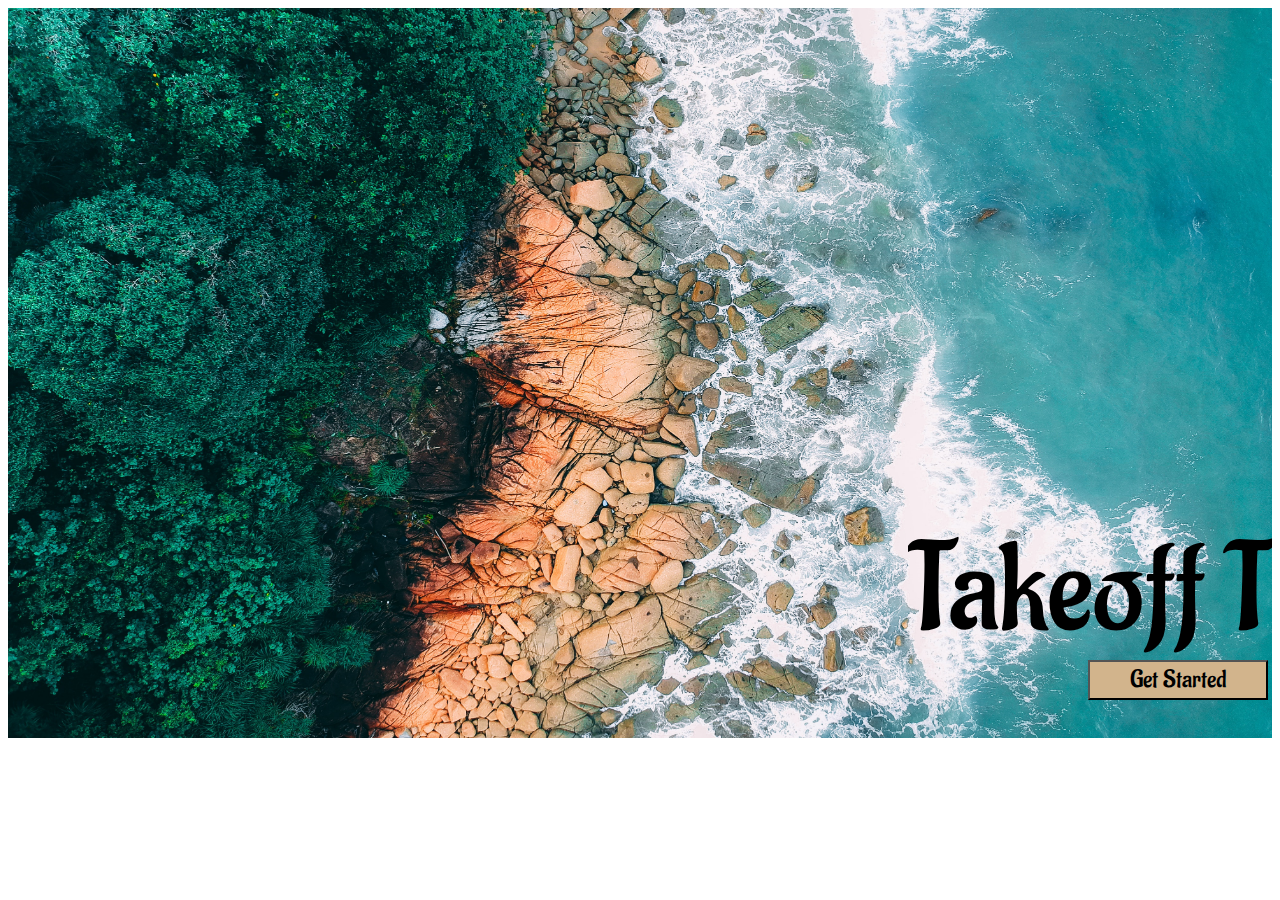
<file: index.html>
<!DOCTYPE html>
<html lang="en">
<head>
    <meta charset="UTF-8">
    <meta name="viewport" content="width=device-width, initial-scale=1.0">
    <title>Takeoff Travells</title>
    <style>
        @import url('https://fonts.googleapis.com/css2?family=Aladin&display=swap');
        button{
            width: 180px;
            height: 40px;
            font-size: 25px;
            position: relative;
            bottom: 125px ;
            left: 180px;
            font-family: 'Aladin', cursive;
            background-color: tan;
        }
    </style>
<body>
    <div style="overflow: hidden; height: 730px; width: 100%; margin: 0 auto;">
        <img src="first.jpg" width="100%"; height="730px">
        <figcaption style="position: relative; bottom: 250px; left: 900px;
            font-size: 150px; 
            overflow: hidden;
            font-family: 'Aladin', cursive;
            "><small>Takeoff Travell</small> <br> <a href="Home_page.html"><button >Get Started</button></a></figcaption>

    </div>
</body>
</html>
</file>
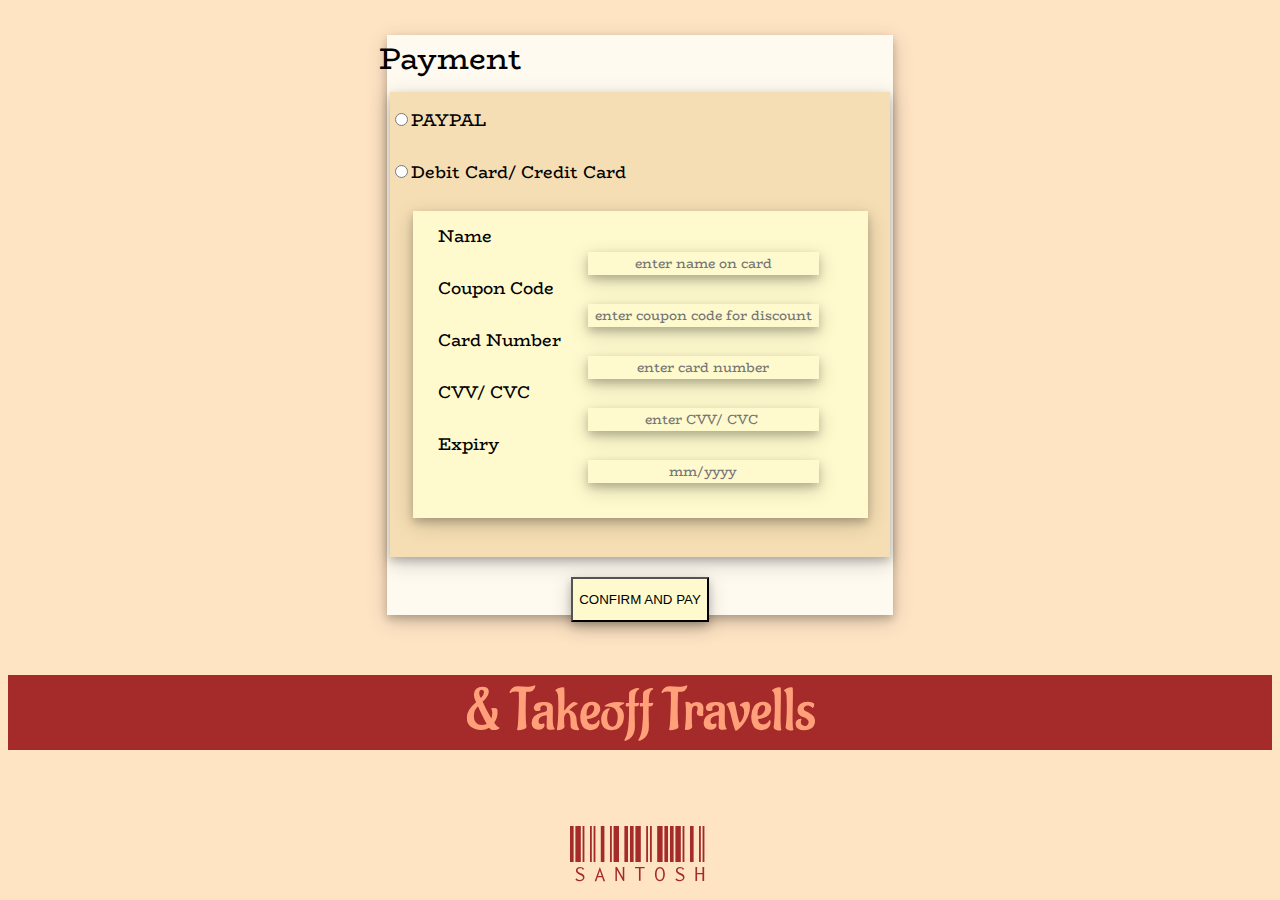
<file: book.html>
<!DOCTYPE html>
<html lang="en">
<head>
    <meta charset="UTF-8">
    <meta name="viewport" content="width=device-width, initial-scale=1.0">
    <title>Payment</title>
    <style>
        @import url('https://fonts.googleapis.com/css?family=BioRhyme&display=swap');
        @import url('https://fonts.googleapis.com/css2?family=Aladin&display=swap');
@import url('https://fonts.googleapis.com/css2?family=Libre+Barcode+128+Text&display=swap');

        

.details{
    width: 70%;
    height:270px;
    background-color: lemonchiffon;
    font-family: 'BioRhyme', serif;
    padding:25px;
    padding-right: 80px;
    border: none;
    box-shadow: 0 4px 8px 0 rgba(0, 0, 0, 0.2), 0 6px 20px 0 rgba(0, 0, 0, 0.19);
    text-align: start;
    padding-top: 12px;
    margin: 0 auto;
}
.details input{
    border: none;
    background-color: transparent;
    margin: 0 150px;
    font-family: 'BioRhyme', serif;
    box-shadow: 0 4px 8px 0 rgba(0, 0, 0, 0.2), 0 6px 20px 0 rgba(0, 0, 0, 0.19);
    text-align: center;
    width: 65%;
}
 footer{
  height: 75px;
  width: 100%;
  background-color: brown; 
}

footer figcaption{
  font-family: 'Aladin', cursive;
  color: lightsalmon;
  text-align: center;
  font-size: 60px;
}
    </style>
</head>
<body style="background-color: bisque;">
   
  <center>
        <div style="background-color: floralwhite; width: 40%; height: 525px;font-family: 'BioRhyme', serif; margin: 35px; font-size: 17px; box-shadow: 0 4px 8px 0 rgba(0, 0, 0, 0.2), 0 6px 20px 0 rgba(0, 0, 0, 0.19);
            padding-top: 55px;
            ">
        <p style="position: relative; bottom: 85px; font-size: 30px; right: 190px;">Payment</p>
            <center>
                <div style="background-color: wheat; width: 500px; height: 450px; position: relative; bottom: 105px;
                box-shadow: 0 4px 8px 0 rgba(0, 0, 0, 0.2), 0 6px 20px 0 rgba(0, 0, 0, 0.19); padding-top: 15px; text-align: start;
                ">
                    <input type="radio" name="payment"><span">PAYPAL</span><br><br>
                    <input type="radio" name="payment"><span>Debit Card/ Credit Card</span><br><br>
        
                    <div class="details">
                        <span>Name</span><input type="text" name="name" placeholder="enter name on card"><br>
                                                <span>Coupon Code</span><input type="text" name="code" placeholder="enter coupon code for discount">
                        <span>Card Number</span><input type="text" name="Card Number" placeholder="enter card number" maxlength="16"><br>
                        <span>CVV/ CVC</span><input type="text" name="CVV" placeholder="enter CVV/ CVC " maxlength="3">
                        <span>Expiry</span><input type="datetime" name="expiry" placeholder="mm/yyyy">
                    </div>
                </div>
            </center>
            <a href="ld1.html"><button
                style="background-color:lemonchiffon; height: 45px; box-shadow: 0 4px 8px 0 rgba(0, 0, 0, 0.2), 0 6px 20px 0 rgba(0, 0, 0, 0.19); position: relative; bottom: 85px; ">CONFIRM
                AND PAY</button></a>
        </div>
  </center>
        </div>
        
    </div>
    </div>
    
        </div>
  </center>
        </div>
        
    </div>
    </div>
    
</body>
<footer>
    <figcaption>
        <p style="font-family: 'Aladin', cursive;">& Takeoff Travells</p>
        <p style="font-family: 'Libre Barcode 128 Text', cursive; text-align: center; font-size: 1em; display: inline; color: brown;">SANTOSH</p>
    </figcaption>
</footer>

</html>
</file>
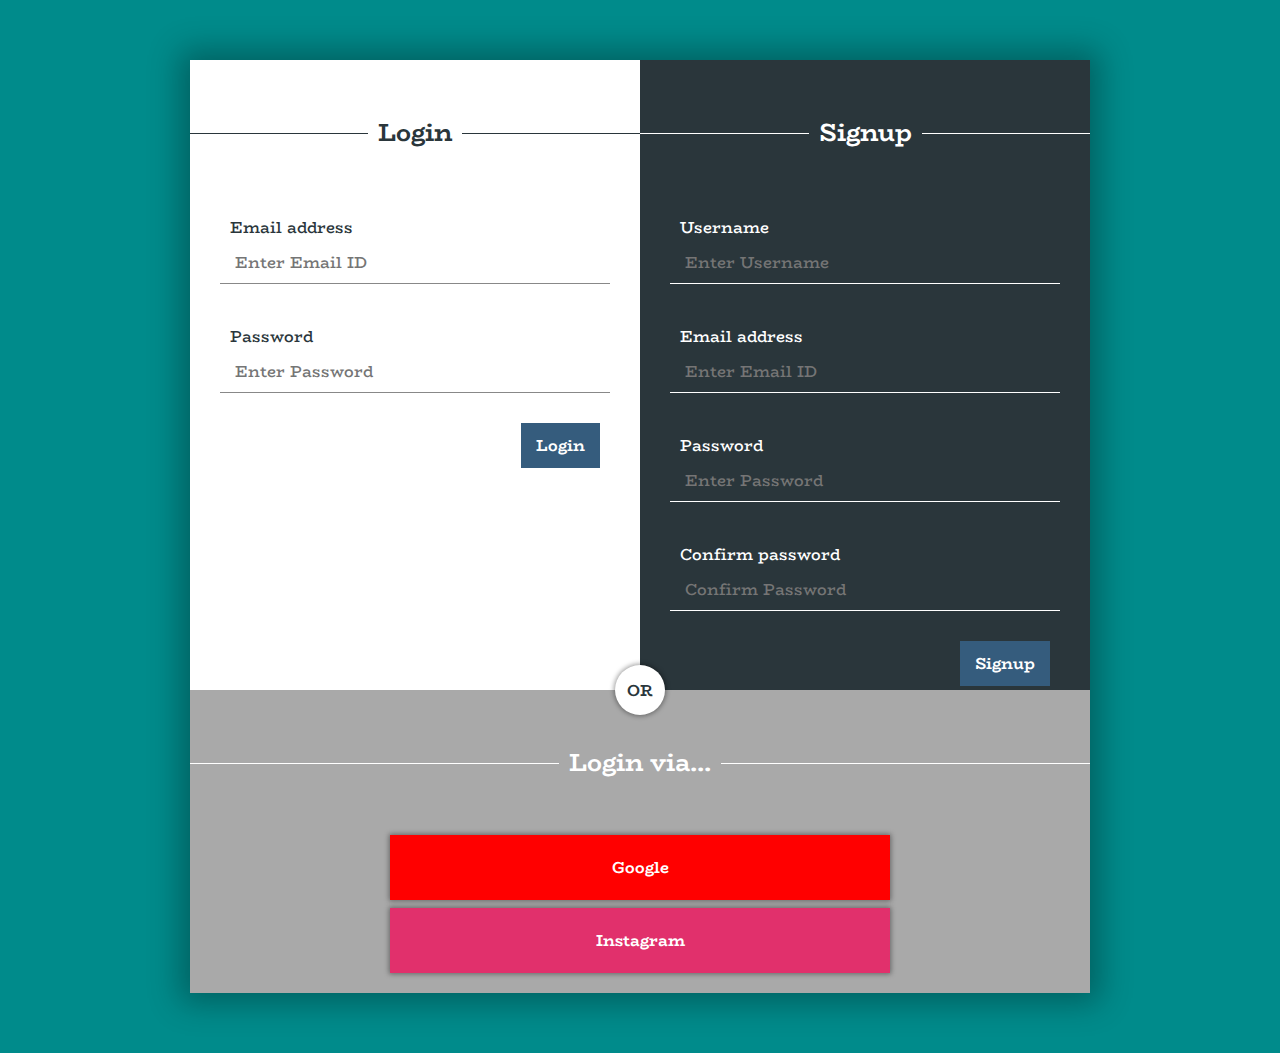
<file: connect.html>
<!DOCTYPE html>
<html lang="en">

<head>
    <meta charset="UTF-8">
    <title>Connect</title>
    <link rel="stylesheet" href="connect.css">

</head>

<body>
    <main>

        <section class='login'>
            <div class='login--wrap clearfix'>
                <div class="row clearfix">
                    <div class="col col-6 login--l">
                        <div class="title"><span class='text'>Login</span></div>
                        <div class='login--body'>
                            <label>
                                <div class='label'>Email address</div>
                                <input type='text' placeholder='Enter Email ID' required />
                            </label>
                            <label>
                                <div class='label'>Password</div>
                                <input type='password' placeholder='Enter Password' required />
                            </label>
                            <div class='sbmt'>
                               <a href="Home_page.html"><button class='sbmt--btn'>Login</button></a>
                            </div>
                        </div>

                        <button class='or'>OR</button>
                    </div>
                    <div class="col col-6 login--s">
                        <div class="title"><span class='text'>Signup</span></div>
                        <div class='login--body'>
                            <label>
                                <div class='label'>Username</div>
                                <input type='text' placeholder='Enter Username' required />
                            </label>
                            <label>
                                <div class='label'>Email address</div>
                                <input type='text' placeholder='Enter Email ID' required />
                            </label>
                            <label>
                                <div class='label'>Password</div>
                                <input type='password' placeholder='Enter Password' required />
                            </label>
                            <label>
                                <div class='label'>Confirm password</div>
                                <input type='password' placeholder='Confirm Password' required />
                            </label>
                            <div class='sbmt'>
                                <a href="Home_page.html"><button class='sbmt--btn'>Signup</button></a>
                            </div>
                        </div>
                    </div>
                </div>
                <div class='login--alt row clearfix'>
                    <div class='title'><span class='text'>Login via...</span></div>
                    <div class='btn-set'>
                        <button class='api google'>Google</button>
                        <button class='api instagram'>Instagram</button>
                    </div>
                </div>
            </div>
        </section>

    </main>

</body>

</html>
</file>
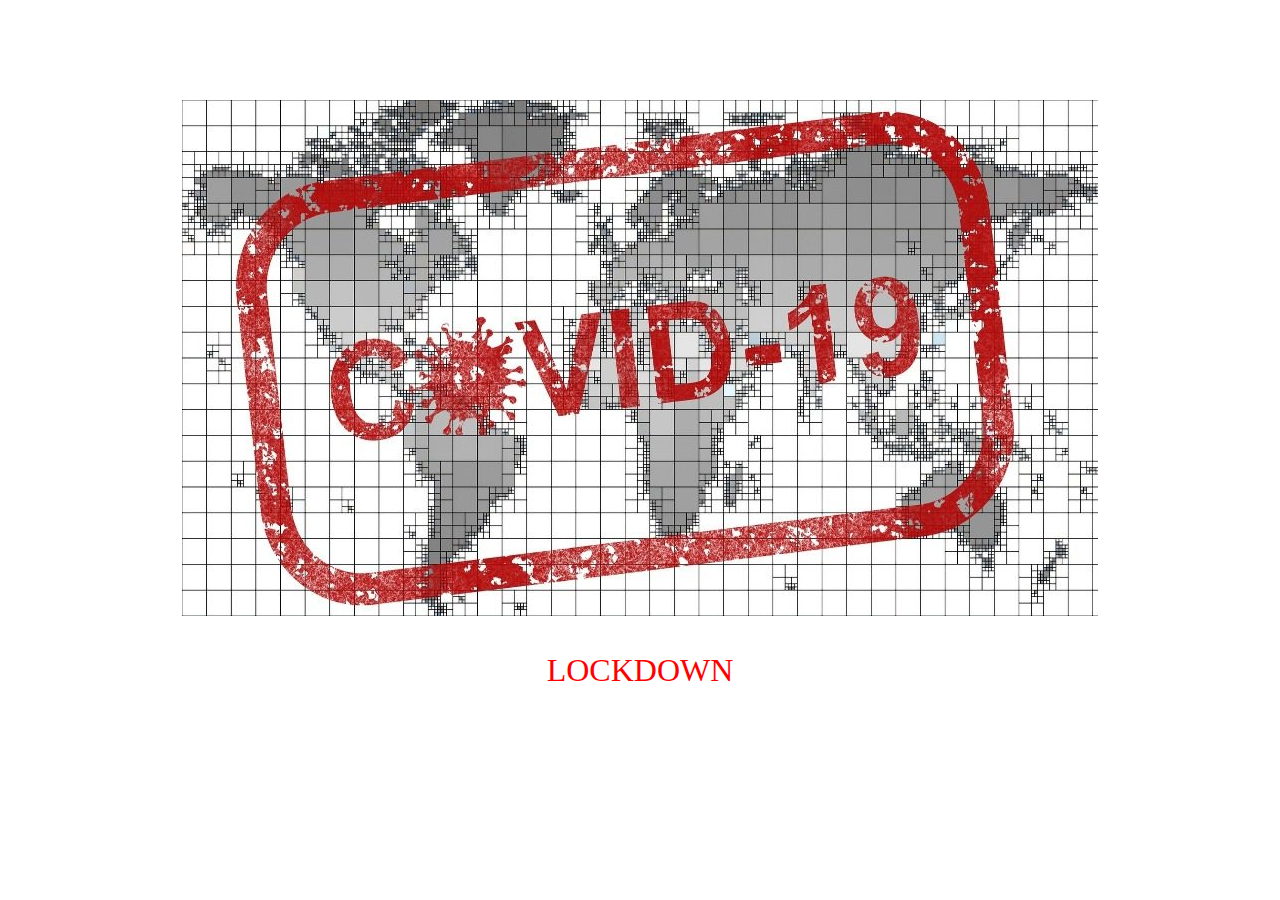
<file: ld1.html>
<!DOCTYPE html>
<html lang="en">
<head>
    <meta charset="UTF-8">
    <meta name="viewport" content="width=device-width, initial-scale=1.0">
    <title>Error 404</title>
</head>
<body>
<center>
    <div style="margin: 100px auto;">
        <img src="ld.jpg">
        <p style="font-size: xx-large; color: red;"> LOCKDOWN</p>
    </div>
</center>
</body>
</html>
</file>
<file: connect.css>
@import url(https://fonts.googleapis.com/css?family=Roboto:400,900);
@import url('https://fonts.googleapis.com/css?family=BioRhyme&display=swap');
html, body {
  margin: 0;
  padding: 0;
  background-color: darkcyan;
}

:root {
  font-size: 16px;
}

* {
  box-sizing: border-box;
  font-family: 'BioRhyme', serif;
  font-size: 1em;
  color: #888;
  font-weight: 500;
}

button {
  outline: none;
  border: none;
  background-color: transparent;
  cursor: pointer;
}

.clearfix:after {
  visibility: hidden;
  display: block;
  font-size: 0;
  content: " ";
  clear: both;
  height: 0;
}

* html .clearfix {
  zoom: 1;
}

*:first-child + html .clearfix {
  zoom: 1;
}

.row {
  float: left;
  width: 100%;
}
.row .col {
  float: left;
}
.row .cor {
  float: right;
}
.row .col, .row .cor {
  width: 100%;
}
.row .col-1, .row .cor-1 {
  width: 8.3333333333%;
}
.row .col-2, .row .cor-2 {
  width: 16.6666666667%;
}
.row .col-3, .row .cor-3 {
  width: 25%;
}
.row .col-4, .row .cor-4 {
  width: 33.3333333333%;
}
.row .col-5, .row .cor-5 {
  width: 41.6666666667%;
}
.row .col-6, .row .cor-6 {
  width: 50%;
}
.row .col-7, .row .cor-7 {
  width: 58.3333333333%;
}
.row .col-8, .row .cor-8 {
  width: 66.6666666667%;
}
.row .col-9, .row .cor-9 {
  width: 75%;
}
.row .col-10, .row .cor-10 {
  width: 83.3333333333%;
}
.row .col-11, .row .cor-11 {
  width: 91.6666666667%;
}
.row .col-12, .row .cor-12 {
  width: 100%;
}

@media all and (max-width: 800px) {
  .or {
    display: none;
  }

  .row .col, .row .cor {
    width: 100% !important;
  }
}
.login {
  padding: 10px;
}
.login--wrap {
  max-width: 900px;
  min-width: 200px;
  margin: 50px auto;
  box-shadow: 0 0 30px 10px rgba(0, 0, 0, 0.3);
}
.login--l, .login--s {
  height: 630px;
  position: relative;
}
.login--s {
  background-color: #2a363b;
  z-index: 0;
}
.login--s * {
  color: #fff;
}
.login--s .title {
  text-align: center;
  position: relative;
  margin: 30px auto;
}
.login--s .title::before {
  content: " ";
  position: absolute;
  top: 50%;
  left: 0;
  height: 1px;
  width: 100%;
  background-color: #fff;
}
.login--s .title .text {
  position: relative;
  background-color: #2a363b;
  padding: 3px 10px;
  display: inline-block;
  font-size: 1.2em;
  font-weight: bold;
}
.login--s .title .text {
  color: #fff;
}
.login--s label input {
  color: #fff;
  border-bottom-color: #fff;
}
.login--alt {
  background-color: darkgray;
}
.login--alt .title {
  text-align: center;
  position: relative;
  margin: 30px auto;
}
.login--alt .title::before {
  content: " ";
  position: absolute;
  top: 50%;
  left: 0;
  height: 1px;
  width: 100%;
  background-color: #fff;
}
.login--alt .title .text {
  position: relative;
  background-color: darkgray;
  padding: 3px 10px;
  display: inline-block;
  font-size: 1.2em;
  font-weight: bold;
}
.login--alt .title .text {
  color: #fff;
}
.login--l {
  background-color: #fff;
}
.login--l .title {
  text-align: center;
  position: relative;
  margin: 30px auto;
}
.login--l .title::before {
  content: " ";
  position: absolute;
  top: 50%;
  left: 0;
  height: 1px;
  width: 100%;
  background-color: #2a363b;
}
.login--l .title .text {
  position: relative;
  background-color: #fff;
  padding: 3px 10px;
  display: inline-block;
  font-size: 1.2em;
  font-weight: bold;
}
.login--l .title .text {
  color: #2a363b;
}
.login--l * {
  color: #2a363b;
}
.login--body {
  padding: 0 20px;
}

.sbmt {
  text-align: right;
  padding-right: 20px;
}
.sbmt--btn {
  padding: 10px 15px;
  background-color: #355C7D;
  color: #fff;
  font-weight: bold;
  -webkit-transition: all 0.2s ease-in-out;
  transition: all 0.2s ease-in-out;
}
.sbmt--btn:hover {
  background-color: purple;
}

.or {
  width: 50px;
  height: 50px;
  background-color: #fff;
  box-shadow: 0 0 5px 1px rgba(0, 0, 0, 0.4);
  border-radius: 50%;
  position: absolute;
  bottom: 0;
  left: 100%;
  -webkit-transform: translate(-50%, 50%);
          transform: translate(-50%, 50%);
  z-index: 3;
  cursor: default;
  font-weight: bold;
}

label {
  display: block;
  margin: 20px auto;
  padding: 10px;
}
label .label {
  padding: 0 0 2px 10px;
}
label input {
  display: block;
  width: 100%;
  border: none;
  outline: none;
  border-bottom: 1px solid #888;
  background-color: transparent;
  padding: 8px 15px;
}

.title {
  font-size: 1.3em;
  padding: 20px 0;
  text-align: center;
}

.btn-set {
  min-width: 200px;
  max-width: 500px;
  margin: 20px auto;
}

.api {
  display: block;
  width: 100%;
  padding: 20px;
  background-color: red;
  box-shadow: 0 0 5px 1px rgba(0, 0, 0, 0.4);
  color: #fff;
  margin-bottom: 8px;
  font-weight: bold;
}
.api.instagram {
  background-color: #E1306C;;
}
</file>
